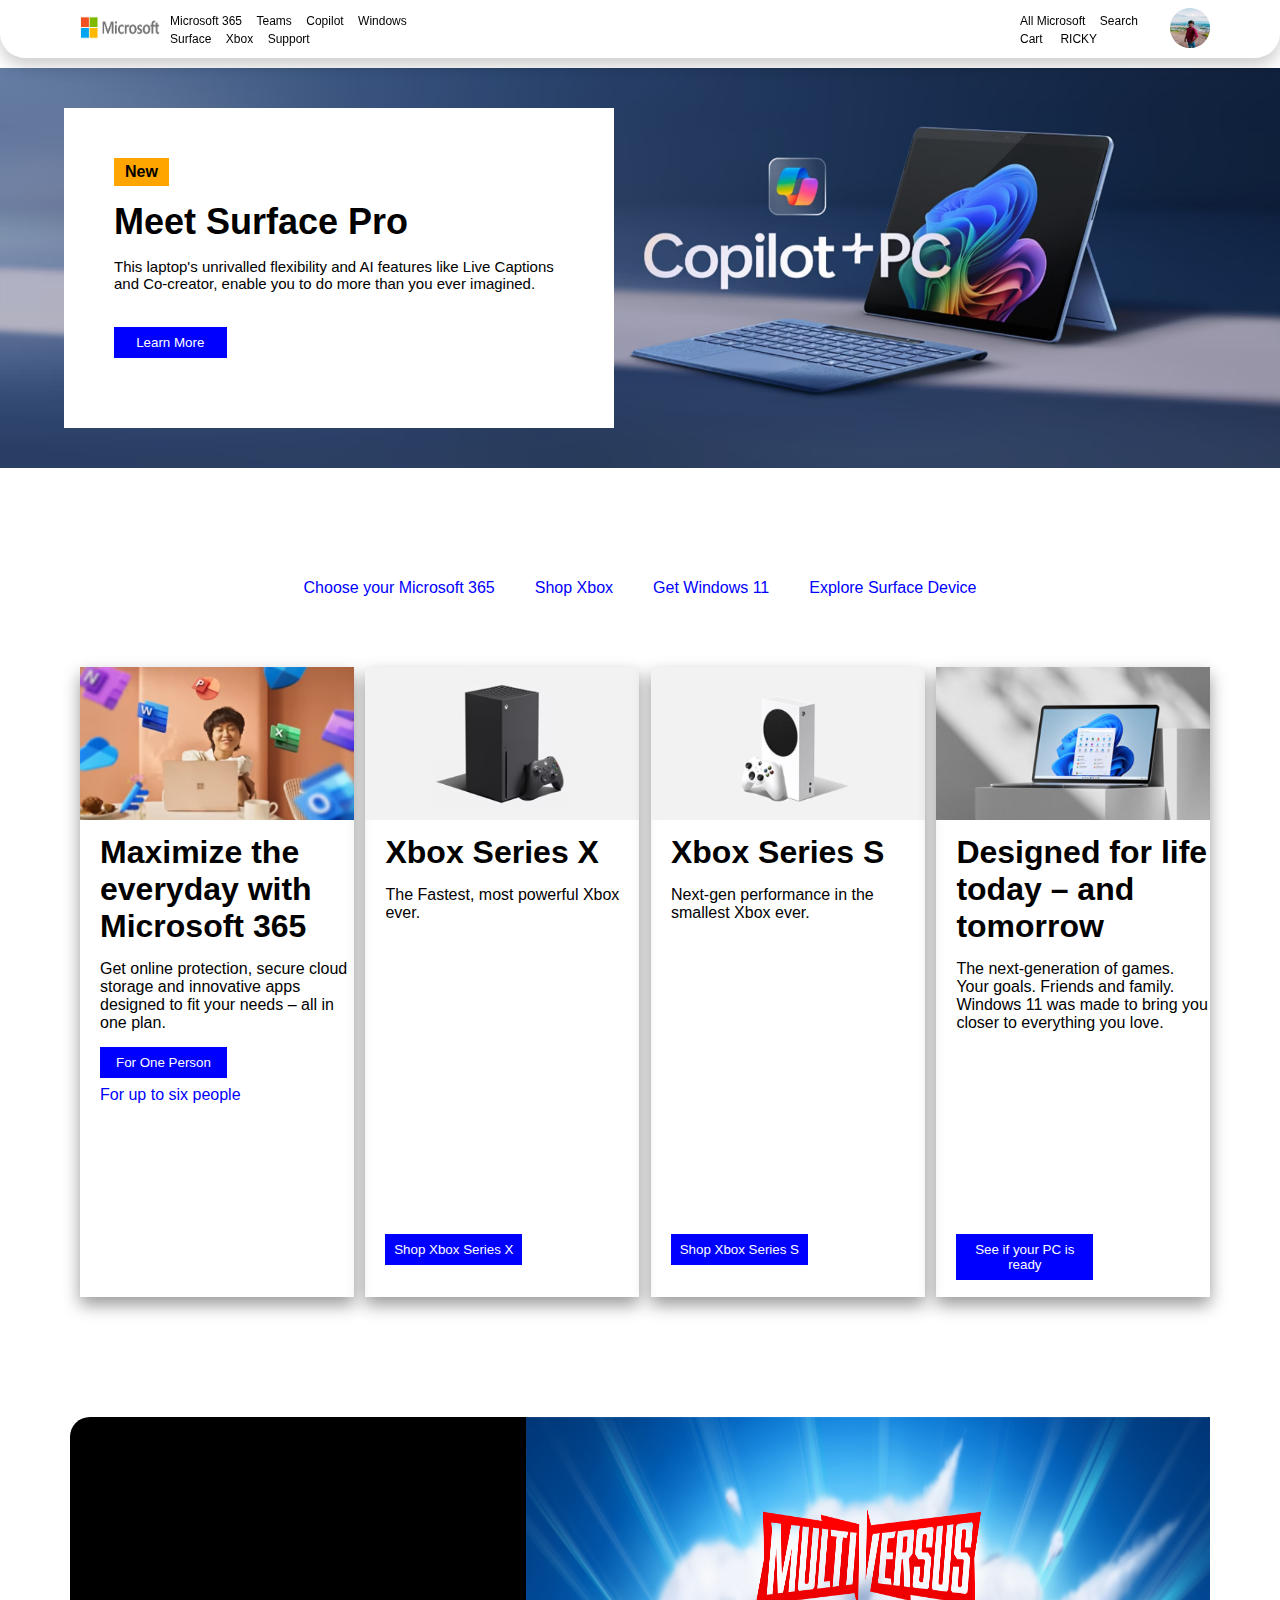
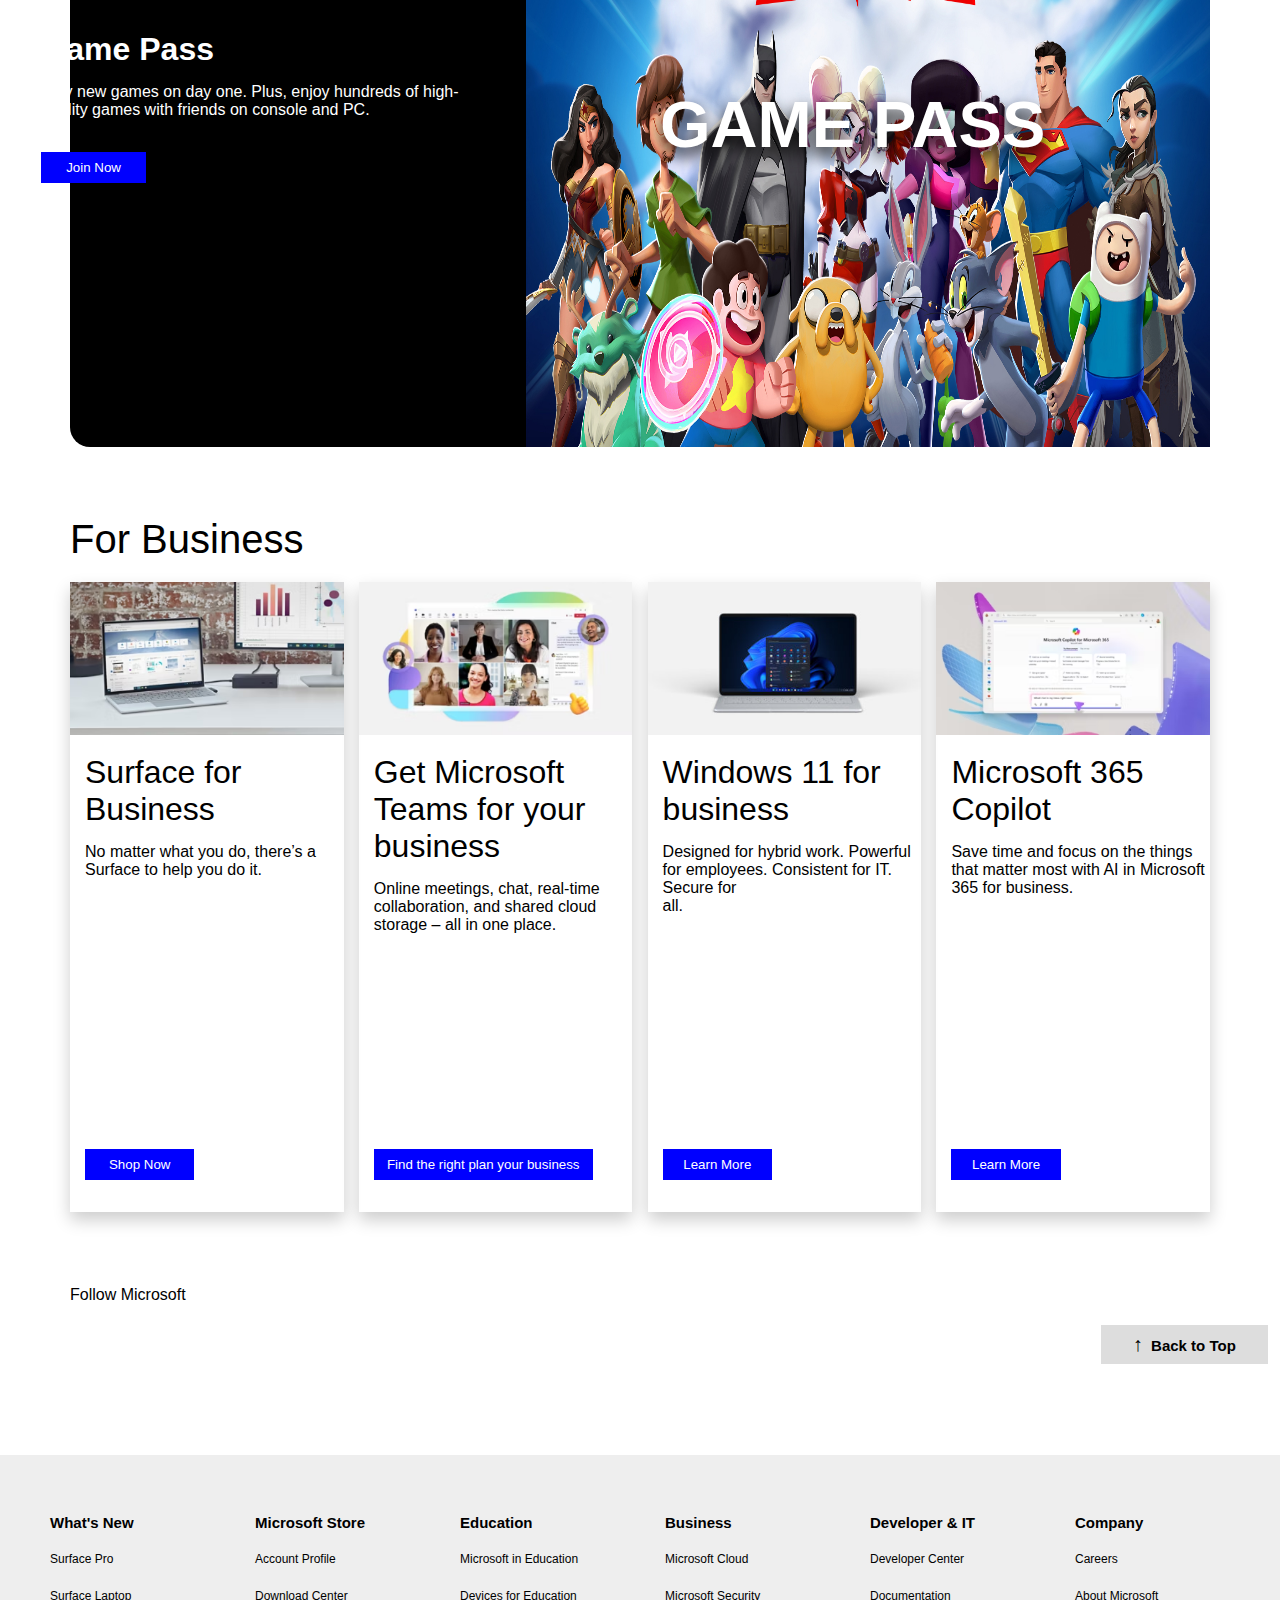
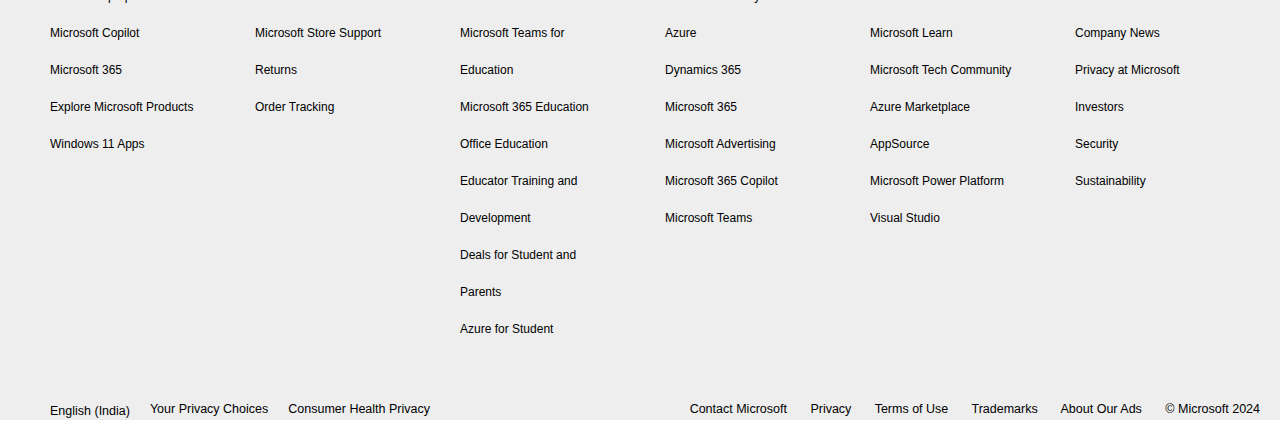
<file: index.html>
<!DOCTYPE html>
<html lang="en">
<head>
    <meta charset="UTF-8">
    <meta name="viewport" content="width=device-width, initial-scale=1.0">
    <title>Microsoft 365</title>
    <link rel="stylesheet" href="style.css">
    <link rel="stylesheet" href="https://cdnjs.cloudflare.com/ajax/libs/font-awesome/6.6.0/css/all.min.css" integrity="sha512-Kc323vGBEqzTmouAECnVceyQqyqdsSiqLQISBL29aUW4U/M7pSPA/gEUZQqv1cwx4OnYxTxve5UMg5GT6L4JJg==" crossorigin="anonymous" referrerpolicy="no-referrer" />
</head>
<body>
    <!-- Navigation bar -->

    <div class="nav-container">
        <div class="contain-navbar">
            <nav class="navbar">
                <a href="#"><img src="./Image/8867.Microsoft_5F00_Logo_2D00_for_2D00_screen.jpg" style="width: 100px; height: 45px;" alt=""></a>
                <ul class="ul-1"> <!-- Navigation Bar One -->
                    <li><a href="">Microsoft 365</a></li>
                    <li><a href="">Teams</a></li>
                    <li><a href="">Copilot</a></li>
                    <li><a href="">Windows</a></li>
                    <li><a href="">Surface</a></li>
                    <li><a href="">Xbox</a></li>
                    <li><a href="">Support</a></li>
                </ul>

                <ul class="ul-2"> <!-- Navigation Bar Two -->
                    <li><a href="">All Microsoft</a></li>
                    <li><a href="">Search&nbsp;<i class="fa-solid fa-magnifying-glass" style="font-size: 15px;"></i></a></li>
                    <li><a href="">Cart&nbsp;<i class="fa-solid fa-cart-shopping" style="font-size: 15px;"></i></a></li>
                    <li><a href="">RICKY</a></li>
                </ul>
                <a href=""><img src="./Image/Ricky.jpg" style="width: 40px; height: 40px; border-radius: 30px;" alt=""></a>
            </nav>
        </div>
    </div>

    <!-- Navigation bar -->

    <!-- Surface image container -->

    <div class="img-container">
        <img src="./Image/copilot.avif" style="width: 100%;" alt="">
        <div class="surface-contain">
            <div class="surface-text">
                <button class="btn-new"><a href="">New</a></button>
                <h1>Meet Surface Pro</h1>
                <p>This laptop's unrivalled flexibility and AI features like Live Captions and Co-creator, enable you to do more than you ever imagined.</p>
                <button class="btn-1"><a href="">Learn More</a></button>
            </div>
        </div>
    </div>

    <!-- Surface image container -->

    <!-- Slide icon -->

    <div class="icon-container">
        <div class="slide-contain">
            <i class="fa-regular fa-circle-play" style="font-size: 20px;"></i>
            <i class="fa-regular fa-less-than"></i>
            <i class="fa-solid fa-circle circle"></i>
            <i class="fa-regular fa-circle circle"></i>
            <i class="fa-regular fa-greater-than"></i>
        </div>
    </div>

    <!-- Slide icon -->

    <!-- Window icon -->

    <div class="window-container">
        <div class="window-icon">
            <div class="w-i-text">
                <i class="fa-brands fa-microsoft"></i>
                <a href="">Choose your Microsoft 365</a>
            </div>
            <div class="w-i-text">
                <i class="fa-brands fa-xbox"></i>
                <a href="">Shop Xbox</a>
            </div>
            <div class="w-i-text">
                <i class="fa-brands fa-windows"></i>
                <a href="">Get Windows 11</a>
            </div>
            <div class="w-i-text">
                <i class="fa-solid fa-laptop-file"></i>
                <a href="">Explore Surface Device</a>
            </div>
        </div>
    </div>

    <!-- Window icon -->

    <!-- Four container -->

    <div class="four-container">
        <div class="four-boxes">
            <div class="box-0">
                <img src="./Image/Microsoft boy.avif" width="100%" alt="">
                <div class="boxes-text">
                    <h1>Maximize the everyday with Microsoft 365</h1>
                    <p>Get online protection, secure cloud storage and innovative apps designed to fit your needs – all in one plan.</p>
                    <button class="btn-1" style="width: 50%;"><a href="">For One Person</a></button>
                    <a class="a-link" href="">For up to six people</a>
                </div>
            </div>
            <div class="box-0">
                <img src="./Image/Xbox-Series-X.avif" style="width: 100%;" alt="">
                <div class="boxes-text">
                    <h1>Xbox Series X</h1>
                    <p>The Fastest, most powerful Xbox ever.</p>
                    <button class="btn-1 bt-1" style="width: 50%;"><a href="">Shop Xbox Series X</a></button>
                </div>
            </div>
            <div class="box-0">
                <img src="./Image/Xbox-Series-S-Evergreen.webp" style="width: 100%;" alt="">
                <div class="boxes-text">
                    <h1>Xbox Series S</h1>
                    <p>Next-gen performance in the smallest Xbox ever.</p>
                    <button class="btn-1 bt-1" style="width: 50%;"><a href="">Shop Xbox Series S</a></button>
                </div>
            </div>
            <div class="box-0">
                <img src="./Image/Windows11-GlobalLaunch.jpeg" style="width: 100%;" alt="">
                <div class="boxes-text">
                    <h1>Designed for life today – and tomorrow</h1>
                    <p>The next-generation of games. Your goals. Friends and family. Windows 11 was made to bring you closer to everything you love.</p>
                    <button class="btn-1 bt-1" style="width: 50%;"><a href="">See if your PC is ready</a></button>
                </div>
            </div>
        </div>
    </div>

    <!-- Four container -->

    <!-- Game-container -->

    <div class="game-container">
        <div class="game-pass">
            <div class="game-index">
                <h1>Game Pass</h1>
                <p>Play new games on day one. Plus, enjoy hundreds of high- <br> quality games with friends on console and PC.</p> <br>
                <button class="btn-1"><a href="">Join Now</a></button>
            </div>
            <img src="./Image/Games.jpg" style="width: 60%; height: 70vh;" alt="">
            <div class="game-title">
                <i class="fa-brands fa-xbox card"></i>
                <h1>GAME PASS</h1>
            </div>
        </div>
    </div>

    <!-- Game-container -->

    <!--  -->
    <div class="high-light">
        <h1>For Business</h1>
    </div>
    <!--  -->

    <!-- Business container -->

    <div class="business-container">
        <div class="four-business">
            <div class="box-1">
                <img src="./Image/Business-1.avif" style="width: 100%;" alt="">
                <div class="busi-text">
                    <h1>Surface for Business</h1>
                    <p>No matter what you do, there’s a Surface to help you do it.</p>
                    <button class="btn-1 bt-2" style="width: 40%;"><a href="">Shop Now</a></button>
                </div>
            </div>
            <div class="box-1">
                <img src="./Image/Business-2.avif" style="width: 100%;" alt="">
                <div class="busi-text">
                    <h1>Get Microsoft Teams for your business</h1>
                    <p>Online meetings, chat, real-time collaboration, and shared cloud <br> storage – all in one place.</p>
                    <button class="btn-1 bt-2" style="width: 80%;"><a href="">Find the right plan your business</a></button>
                </div>
            </div>
            <div class="box-1">
                <img src="./Image/Business-3.jpeg" style="width: 100%;" alt="">
                <div class="busi-text">
                    <h1>Windows 11 for business</h1>
                    <p>Designed for hybrid work. Powerful for employees. Consistent for IT. Secure for <br> all.</p>
                    <button class="btn-1 bt-2" style="width: 40%;"><a href="">Learn More</a></button>
                </div>
            </div>
            <div class="box-1">
                <img src="./Image/Business-4.avif" style="width: 100%;" alt="">
                <div class="busi-text">
                    <h1>Microsoft 365 <br> Copilot</h1>
                    <p>Save time and focus on the things that matter most with AI in Microsoft 365 for business.</p>
                    <button class="btn-1 bt-2" style="width: 40%;"><a href="">Learn More</a></button>
                </div>
            </div>
        </div>
    </div>

    <!-- Business container -->

    <!--  -->
    <div class="subscript">
        <div class="follow-micro">
            <h5>Follow Microsoft</h5>
            <i class="fa-brands fa-facebook-f"></i>
            <i class="fa-brands fa-x-twitter"></i>
            <i class="fa-brands fa-youtube"></i>
        </div>
    </div>
    <!--  -->

    <!--  -->
    <div class="back-top">
        <button class="btn-2"><a href="#"><span class="arrow">↑</span>&nbsp;&nbsp;Back to Top</a></button>
    </div>
    <!--  -->

    <!-- Grid -->

    <div class="column-bg">
        <div class="columns">
            <div class="six-columns"> <!-- One -->
                <ul>
                    <li class="bold">What's New</li>
                    <li><a href="#">Surface Pro</a></li>
                    <li><a href="#">Surface Laptop</a></li>
                    <li><a href="#">Microsoft Copilot</a></li>
                    <li><a href="#">Microsoft 365</a></li>
                    <li><a href="#">Explore Microsoft Products</a></li>
                    <li><a href="#">Windows 11 Apps</a></li>
                </ul>
            </div>
    
            <div class="six-columns"> <!-- Two -->
                <ul>
                    <li class="bold">Microsoft Store</li>
                    <li><a href="#">Account Profile</a></li>
                    <li><a href="#">Download Center</a></li>
                    <li><a href="#">Microsoft Store Support</a></li>
                    <li><a href="#">Returns</a></li>
                    <li><a href="#">Order Tracking</a></li>
                </ul>
            </div>
    
            <div class="six-columns"> <!-- Three -->
                <ul>
                    <li class="bold">Education</li>
                    <li><a href="#">Microsoft in Education</a></li>
                    <li><a href="#">Devices for Education</a></li>
                    <li><a href="#">Microsoft Teams for Education</a></li>
                    <li><a href="#">Microsoft 365 Education</a></li>
                    <li><a href="#">Office Education</a></li>
                    <li><a href="#">Educator Training and Development</a></li>
                    <li><a href="#">Deals for Student and Parents</a></li>
                    <li><a href="#">Azure for Student</a></li>
                </ul>
            </div>
    
            <div class="six-columns"> <!-- Four -->
                <ul>
                    <li class="bold">Business</li>
                    <li><a href="#">Microsoft Cloud</a></li>
                    <li><a href="#">Microsoft Security</a></li>
                    <li><a href="#">Azure</a></li>
                    <li><a href="#">Dynamics 365</a></li>
                    <li><a href="#">Microsoft 365</a></li>
                    <li><a href="#">Microsoft Advertising</a></li>
                    <li><a href="#">Microsoft 365 Copilot</a></li>
                    <li><a href="#">Microsoft Teams</a></li>
                </ul>
            </div>
    
            <div class="six-columns"> <!-- Five -->
                <ul>
                    <li class="bold">Developer & IT</li>
                    <li><a href="#">Developer Center</a></li>
                    <li><a href="#">Documentation</a></li>
                    <li><a href="#">Microsoft Learn</a></li>
                    <li><a href="#">Microsoft Tech Community</a></li>
                    <li><a href="#">Azure Marketplace</a></li>
                    <li><a href="#">AppSource</a></li>
                    <li><a href="#">Microsoft Power Platform</a></li>
                    <li><a href="#">Visual Studio</a></li>
                </ul>
            </div>
    
            <div class="six-columns"> <!-- Six -->
                <ul>
                    <li class="bold">Company</li>
                    <li><a href="#">Careers</a></li>
                    <li><a href="#">About Microsoft</a></li>
                    <li><a href="#">Company News</a></li>
                    <li><a href="#">Privacy at Microsoft</a></li>
                    <li><a href="#">Investors</a></li>
                    <li><a href="#">Security</a></li>
                    <li><a href="#">Sustainability</a></li>
                </ul>
            </div>
        </div>
    </div>

    <!-- Grid -->

    <!-- Footer -->

    <footer>
        <div class="foot-inline">
            <div class="foot-inline-left">
                <div class="foot-text-1">
                    <i class="fa-solid fa-earth-asia earth"></i>
                    <a href="">English (India)</a>
                </div>
                <div class="foot-text-1">
                    <a href="">Your Privacy Choices</a>
                </div>
                <div class="foot-text-1">
                    <a href="">Consumer Health Privacy</a>
                </div>
            </div>
    
            <div class="foot-inline-right">
                <a href="">Contact Microsoft</a>
                <a href="">Privacy</a>
                <a href="">Terms of Use</a>
                <a href="">Trademarks</a>
                <a href="">About Our Ads</a>
                <p style="display: inline;">&copy; Microsoft 2024</p>
            </div>
        </div>
    </footer>

    <!-- Footer -->
</body>
</html>
</file>
<file: style.css>
*{
    margin: 0;
    padding: 0;
    box-sizing: border-box;
    font-family: 'Segoe UI', Tahoma, Geneva, Verdana, sans-serif;
}
/* Navigation bar */
.nav-container{
    width: 100%;
    box-shadow: 0 8px 16px rgba(0,0,0,0.2);
    border-radius: 0 0 25px 25px;
    position: sticky;
    top: 0%;
    z-index: 10;
    background-color: #fff;
    /* margin-top: 20px; */
}

.contain-navbar{
    margin: 0 auto;
    padding: 5px 20px;
}

.navbar{
    display: flex;
    align-items: center;
    justify-content: space-between;
    margin-right: 50px;
    margin-left: 50px;
}

.navbar .ul-1{
    margin-right: 580px;
}

.navbar li{
    display: inline;
    margin-right: 10px;
}

.navbar a{
    text-decoration: none;
    font-size: 12px;
    color: #000;
}

.navbar ul a:hover{
    border-bottom: 2px solid black;
}
/* Navigation bar */

/* Surface imgae container */

.img-container{ /* Relative Parent  */
    position: relative;
    width: 100%;
    margin-top: 10px;
    background: transparent;
}

.img-container img{
    width: 100%;
    height: auto;
    display: block;
    /* border: 5px solid; */
}

.surface-contain{ /* Absolute Child */
    position: absolute;
    width: 550px;
    height: 320px;
    background-color: #ffffff;
    top: 10%;
    left: 5%;
}

.surface-text{
    margin: 50px;
}

.surface-text .btn-new, h1, p{
    margin-bottom: 15px;
}

.btn-new{
    padding: 5px;
    width: 55px;
    border: none;
    outline: none;
    color: #fff;
    background-color: orange;
}

.btn-new a{
    font-weight: bold;
    text-decoration: none;
    color: #000;
    font-size: 16px;
}

.surface-text h1{
    font-weight: 600;
    font-size: 36px;
}

.surface-text p{
    font-size: 15px;
    margin-bottom: 35px;
}

.btn-1{
    padding: 8px;
    width: 25%;
    border: none;
    outline: none;
    background-color: blue;
}

.btn-1 a{
    color: #fff;
    font-weight: 500;
    text-decoration: none;
}

/* Surface imgae container */

/* Slide icon */

.icon-container{
    display: flex;
    align-items: center;
    justify-content: center;
    margin-top: 30px;
    /* border: 1px solid black; */
}

.icon-container .slide-contain{
    display: flex;
    align-items: center;
    justify-content: center;
}

.icon-container .slide-contain i{
    margin: 0 15px;
}

.slide-contain .circle{
    font-size: 12px;
}

/* Slide icon */

/* Window icon */

.window-container{
    display: flex;
    align-items: center;
    justify-content: center;
    margin-top: 60px;
}

.window-container .window-icon {
    display: flex;
    align-items: center;
    justify-content: center;
}

.window-icon .w-i-text i{ /* fill the icon gap push the attached line to next line */
    display: flex;
    align-items: center;
    justify-content: center;
    font-size: 30px;
    margin-bottom: 21px;
}

.w-i-text a{
    color: blue;
    text-decoration: none;
    margin: 0 20px;
}

.w-i-text a:hover{
    border-bottom: 2px solid blue;
}


/* Window icon */

/* Four container */

.four-container{
    display: flex;
    align-items: center;
    justify-content: center;
}

.four-container .four-boxes{
    display: flex;
    justify-content: space-between;
    width: 100%;
    height: 70vh;
    margin: 70px;
}

.four-boxes .box-0{ /* Relative Parent  */
    display: inline-block;
    width: 24%;
    height: 70vh;
    margin-left: 10px;
    position: relative;
    box-shadow: 0 8px 16px rgba(0,0,0,0.4);
}

.boxes-text{
    padding: 10px 0 0 20px;
}

.boxes-text .a-link{
    display: block;
    margin-top: 8px;
    color: blue;
    text-decoration: none;
}

.boxes-text .a-link:hover{
    border-bottom: 2px solid blue;
    width: 45%;
}

.bt-1{ /* Absolute Child */
    position: absolute;
    top: 90%;
}
/* Four container */


/* Game Container */

.game-container{
    display: flex;
    align-items: center;
    justify-content: center;
}

.game-pass{ /* Parent Relative */
    display: flex;
    align-items: center;
    justify-content: center;
    width: 100%;
    height: 70vh;
    margin: 50px 70px 70px 70px ;
    background-color: #000;
    position: relative;
    border-radius: 20px 0 0 20px;
}

.game-index{
    color: #fff;
    margin-left: -780px;
    margin-bottom: 50px;
}

.game-pass img{ /* Child absolute */
    position: absolute;
    left: 40%;
    /* z-index: -1; */
}

.game-pass .game-title{
    position: absolute;
    color: #fff;
    display: flex;
    align-items: center;
    justify-content: space-between;
    left: 50%;
    text-shadow: 0 8px 16px rgba(0,0,0,4);
}

.game-title .card{
    font-size: 85px;
    margin: 0 20px 0 0;
}

.game-title h1{
    display: inline-block;
    font-size: 65px;
}

/* Game Container */

/*  */
.high-light h1{
    margin: 0 0 0 70px;
    font-weight: 500;
    font-size: 40px;
}
/*  */

/* Business container */

.business-container{
    display: flex;
    align-items: center;
    justify-content: center;
}

.four-business{ 
    display: flex;
    align-items: center;
    justify-content: space-between;
    width: 100%;
    height: 70vh;
    margin: 20px 70px 70px 70px;
    
}

.four-business .box-1{ /* Parent Relative */
    width: 24%;
    height: 70vh;
    position: relative;
    box-shadow: 0 8px 16px rgba(0,0,0,0.2);
}

.box-1 .busi-text{
    margin: 15px 0 0 15px;
}

.busi-text h1{
    font-weight: 500;
}

.box-1 .bt-2{ /* Absolute child */
    position: absolute;
    top: 90%;
}

/* Business container */

/*  */
.subscript{
    display: flex;
    margin: 0 0 20px 60px;
}

.follow-micro h5{
    display: inline;
    margin: 0 10px;
    font-size: 16px;
    font-weight: 200;
    align-items: center;
    justify-content: center;
}

.follow-micro i{
    margin: 0 10px;
    font-size: 20px;
    align-items: center;
    justify-content: center;
}
/*  */

/*  */
.back-top{
    float: right;
    margin-right: 60px;
}

.back-top .btn-2{
    padding: 8px;
    width: 140%;
    font-weight: bold;
    border: none;
    outline: none;
    background-color: rgb(221, 221, 221);
}

.btn-2 a{
    color: #000;
    font-size: 15px;
    text-decoration: none;
}

.arrow{
    font-size: 20px;
}

.back-top .btn-2:hover{
    background-color: #fff;
    box-shadow: 0 8px 16px rgba(0,0,0,0.4);
}
/*  */

/* Grid */

.column-bg{
    display: flex;
    justify-content: center;
    align-items: center;
    background-color: #eee;
    margin: 150px 0 0 0 ;
}

.columns{
    display: grid;
    grid-template-columns: repeat(6, 1fr);
    text-align: left;
    margin: 50px;
    gap: 50px;
}

.six-columns li{
    list-style-type: none;
    line-height: 35px;
}

.six-columns .bold{
    font-size: 15px;
    font-weight: bolder;
}

.six-columns .bold:hover{
    border-bottom: none;
}

.six-columns a{
    text-decoration: none;
    font-size: 12px;
    color: #000;
}

.six-columns a:hover{
    border-bottom: 1px solid #000;
}
/* Grid */


/* Footer */

footer{
    background-color: #eee;
    width: 100%;
}

.foot-inline{
    display: flex;
    align-items: center;
    justify-content: space-between;
    margin: 0px 20px 20px 20px;
    font-size: 12.5px;
}

.foot-inline-left{
    display: inline-flex;
    align-items: center;
    justify-content: center;
}

.foot-text-1{
    margin: 0 0 0 20px;
}

.foot-text-1 .earth{
    margin: 0 10px 0 0;
    font-size: 20px;
}

.foot-inline-right a{
    margin: 0 20px 0 0 ;
}

.foot-inline a{
    color: #000;
    text-decoration: none;
}

.foot-inline a:hover{
    border-bottom: 1px solid #000;
}

/* Footer */
</file>
